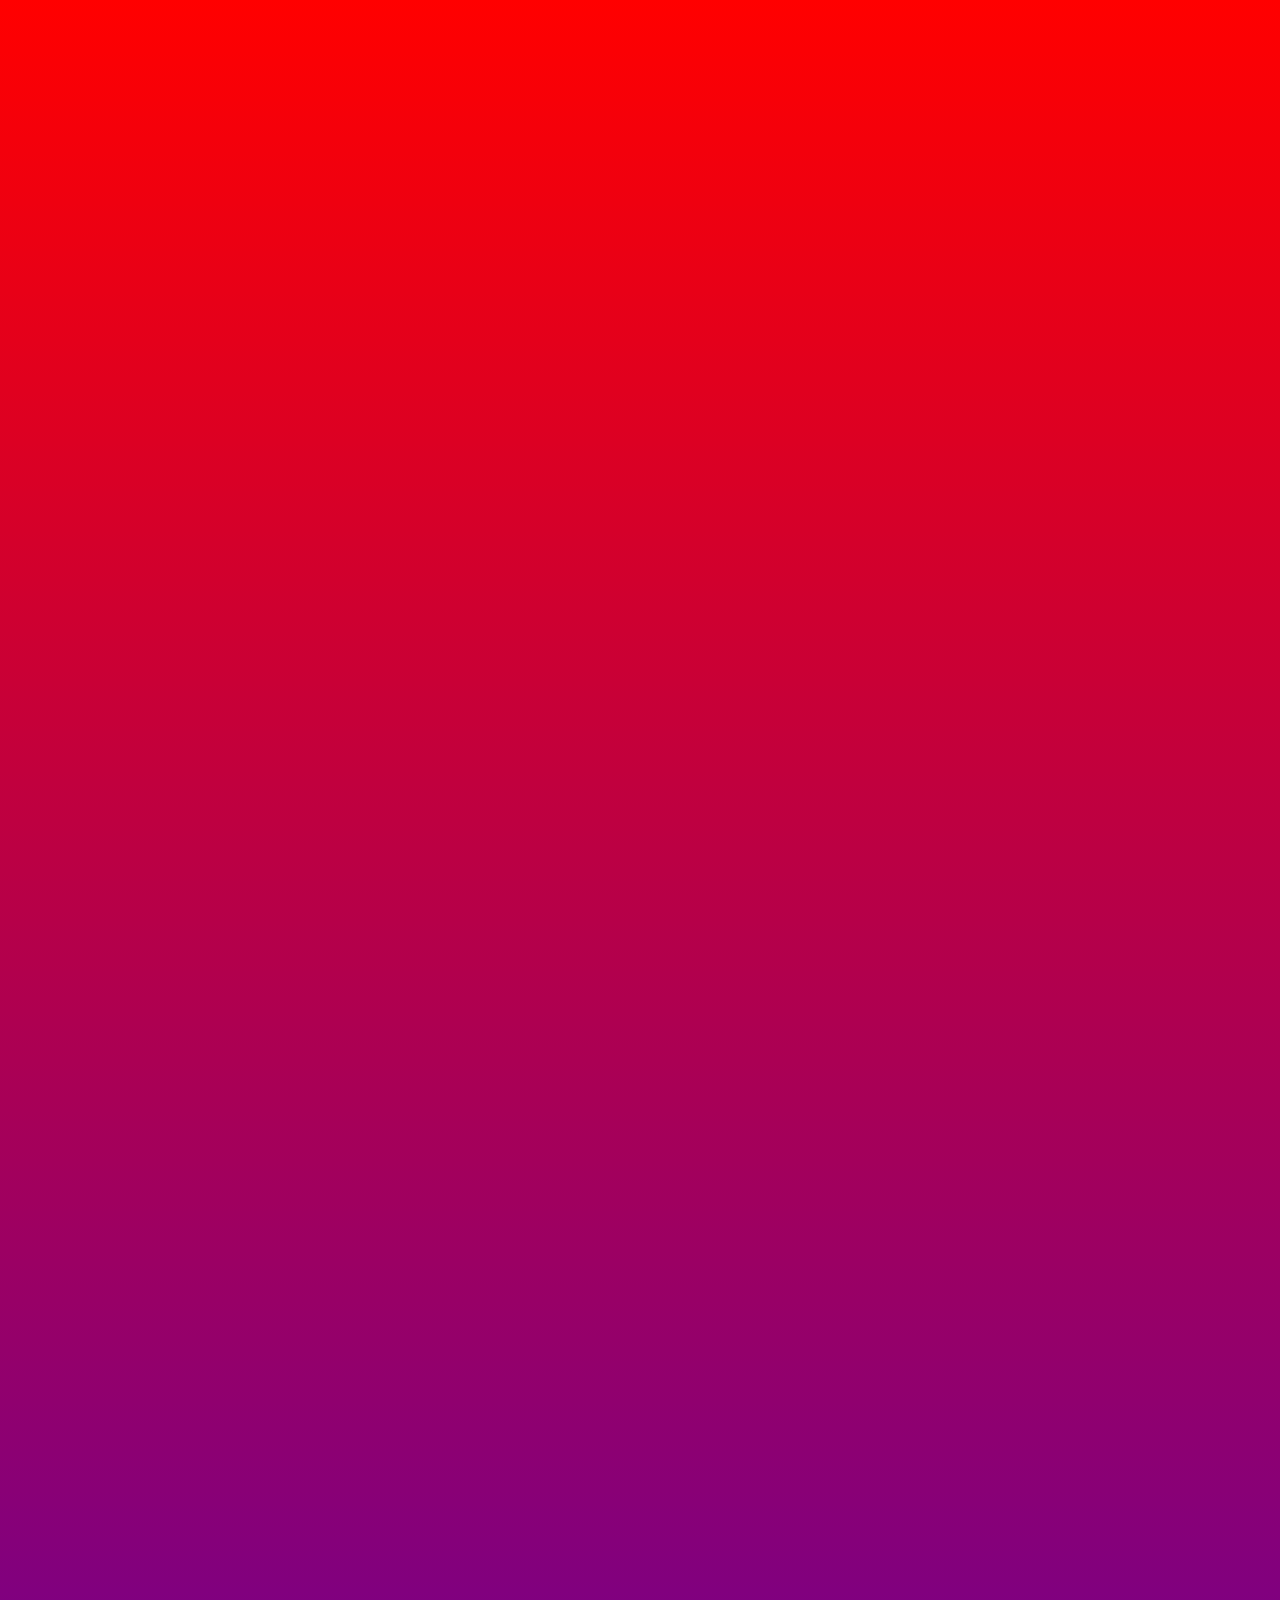
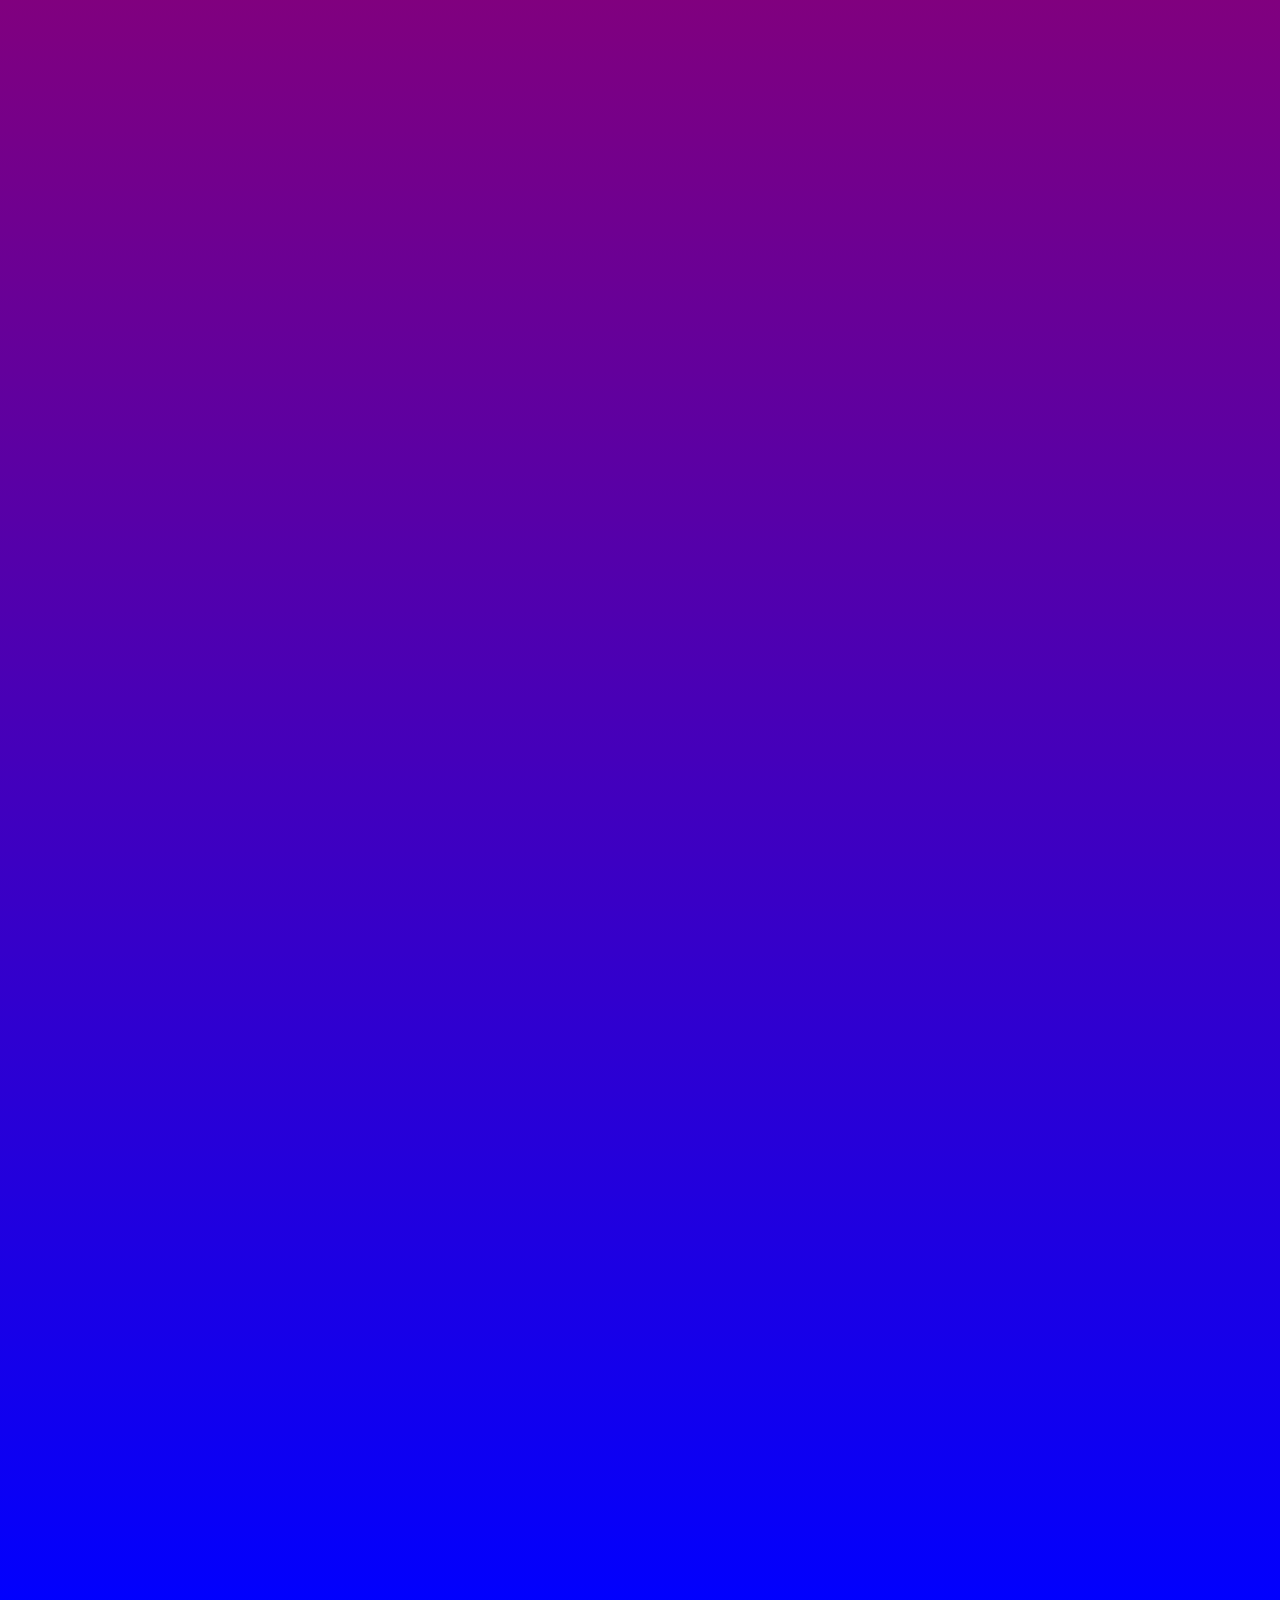
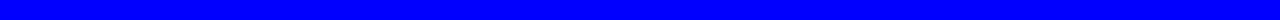
<file: index.html>
<!DOCTYPE html>
<head>
    <!-- My dumb ass forgot to disable DR -->
    <meta name="darkreader-lock">
    <!-- Style is just here to make sure nothing is transparent -->
    <style>body{background-image: linear-gradient(red,blue)};</style>
    <!-- Inject the script -->
    <script src="inject.js"></script>
</head>

<!-- my lazy ass way to make the page fill the page -->
<div style="padding: 99em">help me</div>
</file>
